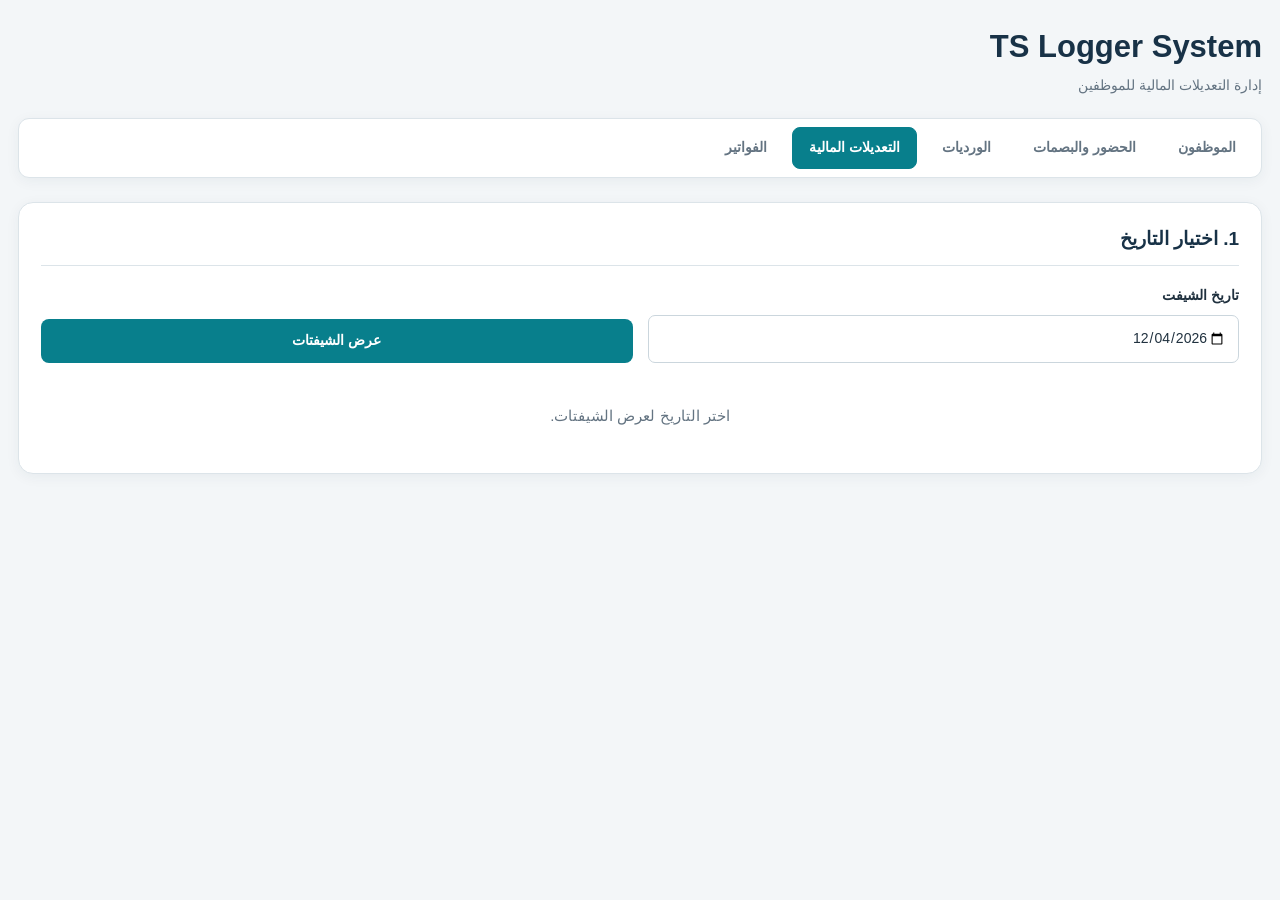
<file: adjustments.html>
<!DOCTYPE html>
<html lang="ar" dir="rtl">
<head>
  <meta charset="UTF-8">
  <meta name="viewport" content="width=device-width, initial-scale=1.0">
  <title>التعديلات المالية | TS Logger</title>
  <link rel="stylesheet" href="css/style.css">

</head>

<body>
  <main class="container adjustments-page">

    <header>
      <h1>TS Logger System</h1>
      <p>إدارة التعديلات المالية للموظفين</p>
    </header>


<nav class="page-navigation">
  <a href="index.html">الموظفون</a>
  <a href="attendance.html">الحضور والبصمات</a>
  <a href="shifts.html">الورديات</a>
  <a href="adjustments.html" class="active">التعديلات المالية</a>
  <a href="invoice.html">الفواتير</a>
</nav>

    <div id="pageMessage" class="message"></div>

    <section class="panel">
      <h2>1. اختيار التاريخ</h2>

      <div class="form-grid">
        <div class="field">
          <label for="shiftDate">تاريخ الشيفت</label>
          <input type="date" id="shiftDate">
        </div>

        <div class="field" style="justify-content:end">
          <button type="button" class="primary-btn" id="loadShiftsBtn">
            عرض الشيفتات
          </button>
        </div>
      </div>

      <div id="shiftsContainer" style="margin-top:18px">
        <div class="empty">اختر التاريخ لعرض الشيفتات.</div>
      </div>
    </section>

    <section id="adjustmentSection" class="panel hidden">
      <h2>2. إضافة معاملة مالية</h2>

      <div id="selectedShiftInfo"></div>

      <form id="adjustmentForm">
        <div class="form-grid" style="margin-top:18px">

          <div class="field">
            <label for="transactionType">نوع المعاملة</label>
            <select id="transactionType" required>
              <option value="BONUS">مكافأة</option>
              <option value="DEDUCTION">خصم</option>
              <option value="ADVANCE">سلفة</option>
            </select>
          </div>

          <div class="field">
            <label for="calculationMethod">طريقة الحساب</label>
            <select id="calculationMethod" required>
              <option value="AMOUNT">مبلغ مباشر (جنيه)</option>
              <option value="HOUR">بالساعة</option>
              <option value="MINUTE">بالدقيقة</option>
            </select>
          </div>

          <div class="field">
            <label for="originalValue" id="valueLabel">المبلغ بالجنيه</label>
            <input
              type="number"
              id="originalValue"
              min="0.01"
              step="0.01"
              placeholder="أدخل القيمة"
              required
            >
          </div>

          <div class="field">
            <label for="transactionDate">تاريخ المعاملة</label>
            <input type="date" id="transactionDate" required>
          </div>

        </div>

        <div class="field" style="margin-top:16px">
          <label for="notes">ملاحظات</label>
          <textarea
            id="notes"
            placeholder="اكتب تفاصيل المعاملة (اختياري)"
          ></textarea>
        </div>

        <div class="preview">
          <div>المبلغ النهائي للمعاملة</div>
          <strong id="calculatedAmount">0.00 جنيه</strong>
          <div class="muted" id="calculationDetails" style="margin-top:7px">
            أدخل القيمة لعرض نتيجة الحساب.
          </div>
        </div>

        <div class="actions">
          <button type="submit" class="primary-btn" id="saveAdjustmentBtn">
            حفظ المعاملة
          </button>

          <button type="button" class="secondary-btn" id="cancelSelectionBtn">
            إلغاء اختيار الشيفت
          </button>
        </div>
      </form>
    </section>

    <section id="transactionsSection" class="panel hidden">
      <h2>3. معاملات الشيفت</h2>

      <div class="table-wrap">
        <table>
          <thead>
            <tr>
              <th>النوع</th>
              <th>طريقة الحساب</th>
              <th>القيمة الأصلية</th>
              <th>المبلغ النهائي</th>
              <th>التاريخ</th>
              <th>ملاحظات</th>
            </tr>
          </thead>

          <tbody id="transactionsTableBody">
            <tr>
              <td colspan="6" class="empty">لا توجد معاملات.</td>
            </tr>
          </tbody>
        </table>
      </div>
    </section>

  </main>

  <script src="js/config.js"></script>
  <script src="js/api.js"></script>
  <script src="js/adjustments.js"></script>
</body>
</html>
</file>
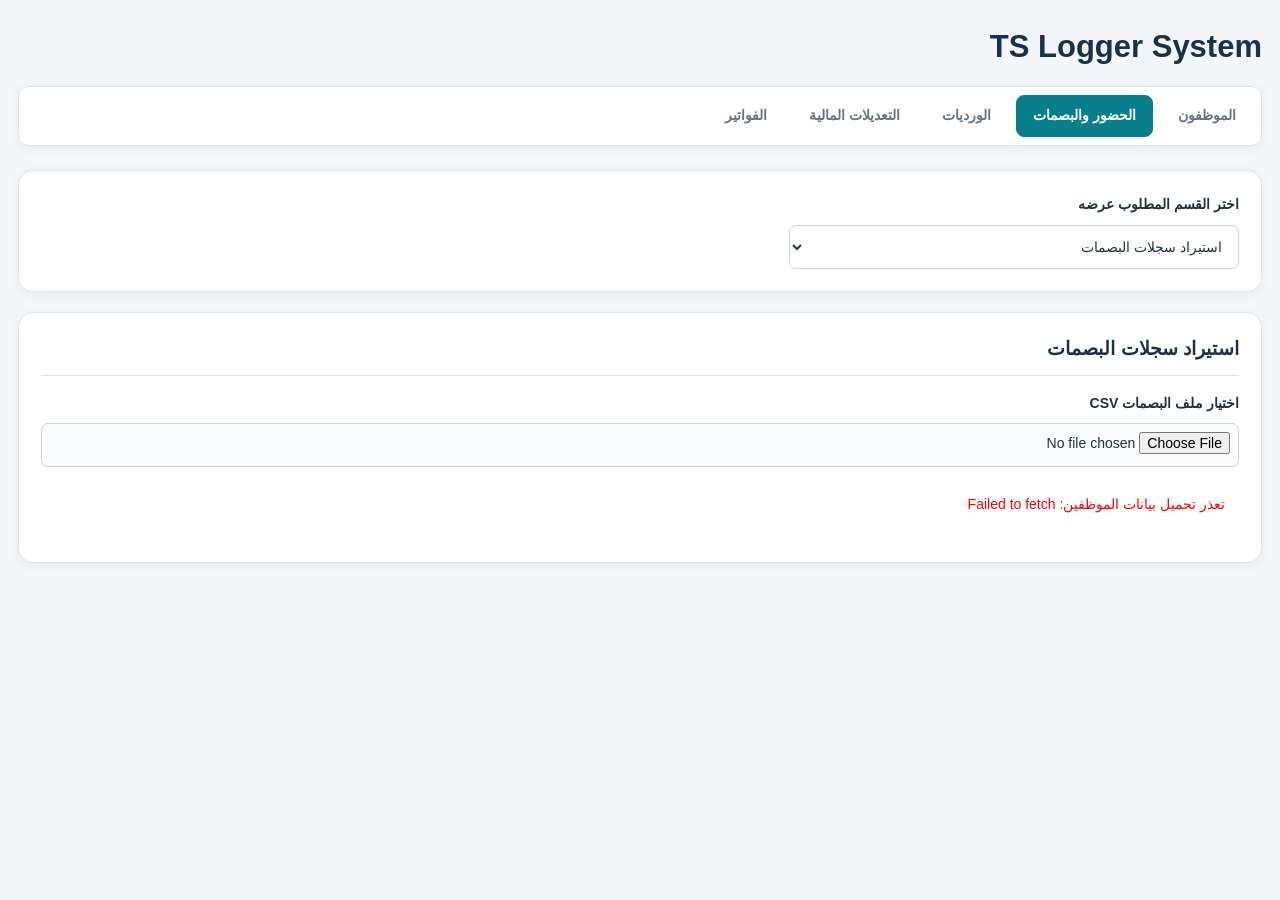
<file: attendance.html>
<!DOCTYPE html>
<html lang="ar" dir="rtl">

<head>
  <meta charset="UTF-8">
  <meta name="viewport" content="width=device-width, initial-scale=1.0">

  <title>TS Logger System - Attendance</title>

  <link rel="stylesheet" href="css/style.css">

</head>

<body>

  <main class="container">

    <h1>TS Logger System</h1>



<nav class="page-navigation">
  <a href="index.html">الموظفون</a>
  <a href="attendance.html" class="active">الحضور والبصمات</a>
  <a href="shifts.html">الورديات</a>
  <a href="adjustments.html">التعديلات المالية</a>
  <a href="invoice.html">الفواتير</a>
</nav>



    <!-- Section Selector -->

    <section class="section-selector">

      <label for="attendanceSectionSelector">
        اختر القسم المطلوب عرضه
      </label>

      <select id="attendanceSectionSelector">

        <option value="import">
          استيراد سجلات البصمات
        </option>

        <!-- <option value="raw">
          البصمات المسجلة في قاعدة البيانات
        </option> -->

        <option value="review">
          مراجعة وتصنيف البصمات
        </option>

      </select>

    </section>


    <!-- 1. Import Attendance -->

    <section id="attendanceImportSection" class="attendance-section">

      <h2>استيراد سجلات البصمات</h2>

      <div class="form-group">

        <label for="attendanceFile">
          اختيار ملف البصمات CSV
        </label>

        <input
          type="file"
          id="attendanceFile"
          accept=".csv,text/csv"
        >

      </div>

      <p id="attendanceMessage"></p>

      <div id="attendanceImportArea" hidden>

        <h3>تصفية سجلات البصمات</h3>

        <div class="form-group">

          <label for="attendanceStartDate">
            من تاريخ
          </label>

          <input type="date" id="attendanceStartDate">

        </div>

        <div class="form-group">

          <label for="attendanceEndDate">
            إلى تاريخ
          </label>

          <input type="date" id="attendanceEndDate">

        </div>

        <div class="form-group">

          <label for="attendanceEmployeeFilter">
            اختيار الموظفين (يمكن اختيار أكثر من موظف)
          </label>

          <select id="attendanceEmployeeFilter" multiple size="6">
          </select>

          <small>
            عدم اختيار أي موظف يعني عرض جميع السجلات.
          </small>

        </div>

        <button type="button" id="filterAttendanceButton">
          تطبيق التصفية
        </button>

        <div id="attendanceImportSummary"></div>

        <button type="button" id="saveAttendanceImportButton">
          حفظ البصمات في قاعدة البيانات
        </button>

        <div id="attendancePreview"></div>

      </div>

    </section>


    <!-- 2. Saved Raw Attendance -->

    <section
      id="rawAttendanceSection"
      class="attendance-section"
      hidden
    >

      <h2>البصمات المسجلة في قاعدة البيانات</h2>

      <p>
        عرض جميع البصمات الأصلية المحفوظة في RawAttendance.
      </p>

      <button type="button" id="loadRawAttendanceButton">
        تحميل البصمات المسجلة
      </button>

      <p id="rawAttendanceMessage"></p>

      <div id="rawAttendanceArea" hidden>

        <div id="rawAttendanceSummary"></div>

        <div id="rawAttendancePreview"></div>

      </div>

    </section>


    <!-- 3. Attendance Review -->

    <section
      id="attendanceReviewSection"
      class="attendance-section"
      hidden
    >

      <h2>مراجعة وتصنيف البصمات</h2>

      <p>
        اقتراح النظام للمساعدة فقط.
        لا يتم اعتماد أي بصمة إلا بعد اختيار التصنيف ومراجعتها.
      </p>

      <button type="button" id="loadAttendanceReviewButton">
        تحميل سجلات المراجعة
      </button>

      <p id="attendanceReviewMessage"></p>

      <div id="attendanceReviewArea" hidden>

        <h3>تصفية سجلات المراجعة</h3>

        <!-- Employee Mode -->

        <div class="filter-group">

          <label for="reviewEmployeeMode">
            نطاق عرض الموظفين
          </label>

          <select id="reviewEmployeeMode">

            <option value="all">
              كل الموظفين
            </option>

            <option value="single">
              موظف محدد
            </option>

          </select>

        </div>


        <!-- Employee Search -->

        <div
          class="filter-group"
          id="reviewEmployeeSelectGroup"
          hidden
        >

          <label for="reviewEmployeeFilter">
            اكتب اسم الموظف أو رقمه
          </label>

          <input
            type="text"
            id="reviewEmployeeFilter"
            placeholder="اكتب اسم الموظف أو رقم الموظف"
            autocomplete="off"
          >

        </div>


        <!-- Date Filters -->

        <div class="filter-group">

          <label for="reviewStartDate">
            من تاريخ
          </label>

          <input type="date" id="reviewStartDate">

        </div>

        <div class="filter-group">

          <label for="reviewEndDate">
            إلى تاريخ
          </label>

          <input type="date" id="reviewEndDate">

        </div>


        <!-- Filter Buttons -->

        <button type="button" id="applyReviewFilterButton">
          تطبيق التصفية
        </button>

        <button type="button" id="resetReviewFilterButton">
          عرض جميع السجلات
        </button>


        <!-- Review Summary -->

        <div id="attendanceReviewSummary"></div>

        <p>
          اختر التصنيف النهائي لكل بصمة:
          IN للحضور، OUT للانصراف، IGNORED لتجاهل البصمة.
          فعل مربع الاعتماد فقط عندما تكون متأكدًا من التصنيف.
          السجلات التي لا يتم اختيار تصنيف لها ستظل معلقة.
        </p>


        <!-- Save Review -->

        <button type="button" id="saveAttendanceReviewButton">
          حفظ التصنيفات والمراجعة
        </button>

        <div id="attendanceReviewPreview"></div>

      </div>

    </section>

  </main>


  <!-- JavaScript Files -->

  <script src="js/config.js"></script>
  <script src="js/api.js"></script>
  <script src="js/attendance.js"></script>


  <!-- Section Switching -->

  <script>
    document.addEventListener("DOMContentLoaded", function () {
      const selector = document.getElementById("attendanceSectionSelector");

      const sections = {
        import: document.getElementById("attendanceImportSection"),
        raw: document.getElementById("rawAttendanceSection"),
        review: document.getElementById("attendanceReviewSection")
      };

      function switchSection() {
        const selectedSection = selector.value;

        Object.entries(sections).forEach(([key, section]) => {
          if (section) {
            section.hidden = key !== selectedSection;
          }
        });
      }

      if (selector) {
        selector.addEventListener("change", switchSection);
        switchSection();
      } else {
        console.error("attendanceSectionSelector was not found.");
      }
    });
  </script>

</body>
</html>
</file>
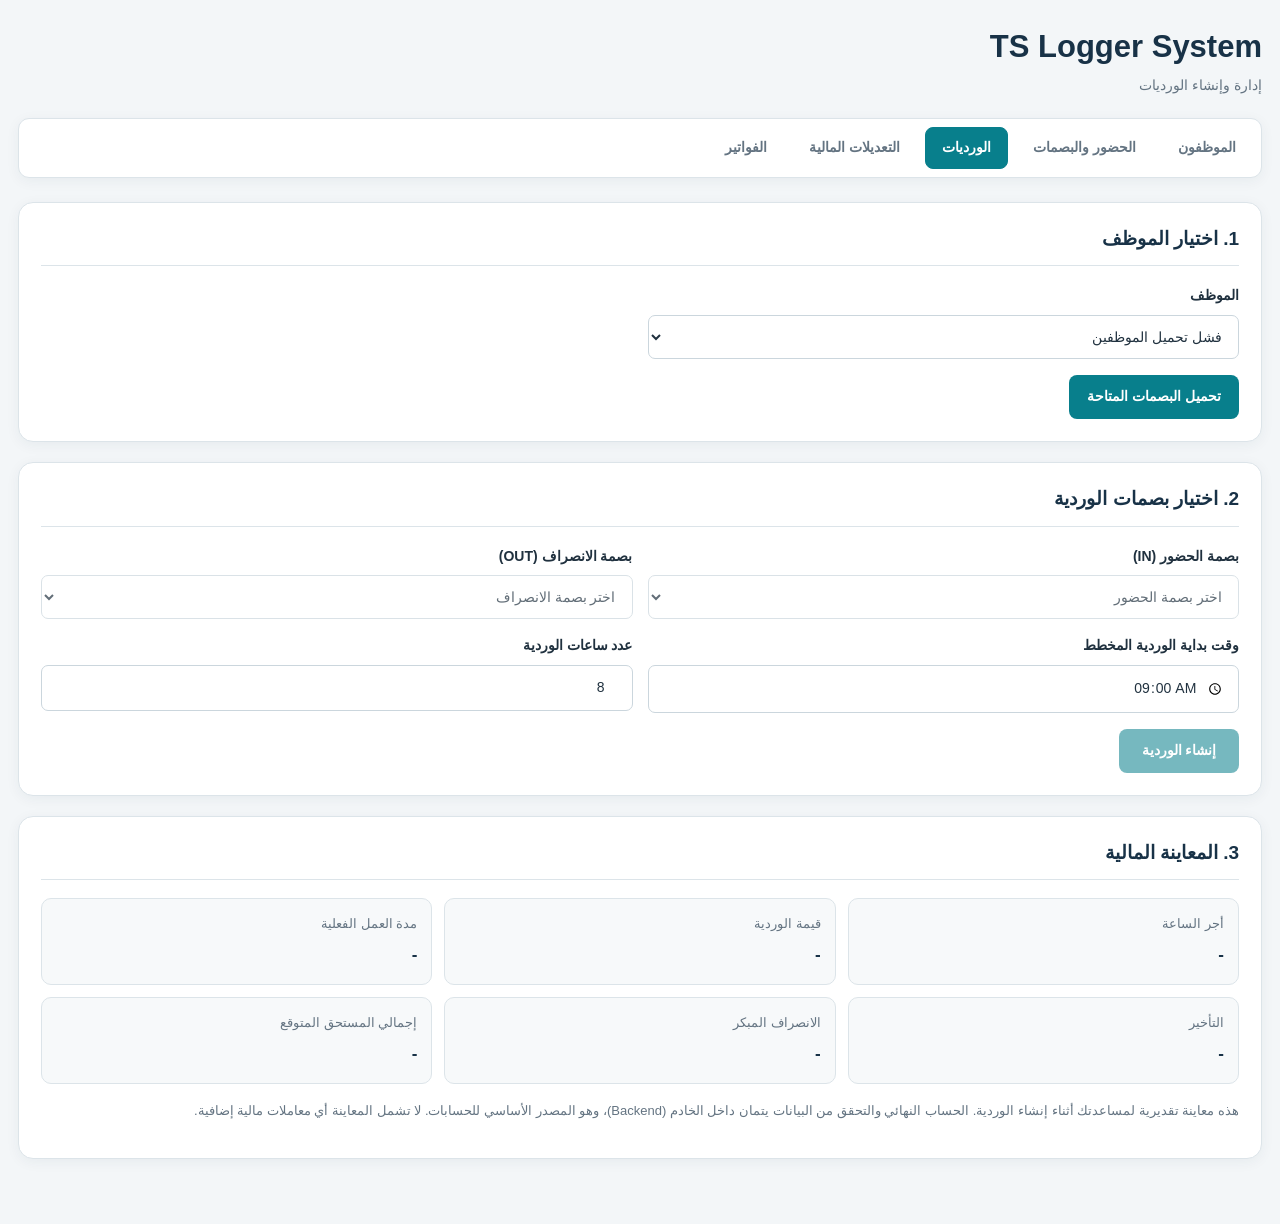
<file: shifts.html>
<!DOCTYPE html>
<html lang="ar" dir="rtl">
<head>
    <meta charset="UTF-8">
    <meta name="viewport" content="width=device-width, initial-scale=1.0">
    <title>TS Logger System - Shifts</title>
    <link rel="stylesheet" href="css/style.css">

</head>

<body>
    <div class="container shift-container">

        <header>
            <h1>TS Logger System</h1>
            <p>إدارة وإنشاء الورديات</p>
        </header>


<nav class="page-navigation">
  <a href="index.html">الموظفون</a>
  <a href="attendance.html">الحضور والبصمات</a>
  <a href="shifts.html" class="active">الورديات</a>
  <a href="adjustments.html">التعديلات المالية</a>
  <a href="invoice.html">الفواتير</a>
</nav>


        <main>
            <div id="shiftMessage" class="shift-message"></div>

            <section class="shift-card">
                <h2>1. اختيار الموظف</h2>

                <div class="shift-form-grid">
                    <div class="shift-field">
                        <label for="shiftEmployeeSelect">الموظف</label>
                        <select id="shiftEmployeeSelect">
                            <option value="">جاري تحميل الموظفين...</option>
                        </select>
                    </div>
                </div>

                <div class="shift-actions">
                    <button
                        type="button"
                        id="loadShiftAttendanceButton"
                        class="shift-primary-button"
                    >
                        تحميل البصمات المتاحة
                    </button>
                </div>
            </section>

            <section class="shift-card">
                <h2>2. اختيار بصمات الوردية</h2>

                <div id="shiftFormArea">
                    <div class="shift-form-grid">
                        <div class="shift-field">
                            <label for="shiftCheckInSelect">بصمة الحضور (IN)</label>
                            <select id="shiftCheckInSelect" disabled>
                                <option value="">اختر بصمة الحضور</option>
                            </select>
                        </div>

                        <div class="shift-field">
                            <label for="shiftCheckOutSelect">بصمة الانصراف (OUT)</label>
                            <select id="shiftCheckOutSelect" disabled>
                                <option value="">اختر بصمة الانصراف</option>
                            </select>
                        </div>

                        <div class="shift-field">
                            <label for="plannedCheckIn">وقت بداية الوردية المخطط</label>
                            <input
                                type="time"
                                id="plannedCheckIn"
                                value="09:00"
                                step="60"
                            >
                        </div>

                        <div class="shift-field">
                            <label for="shiftHours">عدد ساعات الوردية</label>
                            <input
                                type="number"
                                id="shiftHours"
                                value="8"
                                min="0.01"
                                max="24"
                                step="0.25"
                            >
                        </div>
                    </div>

                    <div class="shift-actions">
                        <button
                            type="button"
                            id="createShiftButton"
                            class="shift-primary-button"
                            disabled
                        >
                            إنشاء الوردية
                        </button>
                    </div>
                </div>
            </section>

            <section class="shift-card">
                <h2>3. المعاينة المالية</h2>

                <div class="shift-preview-grid">
                    <div class="shift-preview-item">
                        <span>أجر الساعة</span>
                        <strong id="previewHourlyRate">-</strong>
                    </div>

                    <div class="shift-preview-item">
                        <span>قيمة الوردية</span>
                        <strong id="previewShiftValue">-</strong>
                    </div>

                    <div class="shift-preview-item">
                        <span>مدة العمل الفعلية</span>
                        <strong id="previewActualDuration">-</strong>
                    </div>

                    <div class="shift-preview-item">
                        <span>التأخير</span>
                        <strong id="previewLateMinutes">-</strong>
                    </div>

                    <div class="shift-preview-item">
                        <span>الانصراف المبكر</span>
                        <strong id="previewEarlyMinutes">-</strong>
                    </div>

                    <div class="shift-preview-item">
                        <span>إجمالي المستحق المتوقع</span>
                        <strong id="previewTotalAmount">-</strong>
                    </div>
                </div>

                <p class="shift-note">
                    هذه معاينة تقديرية لمساعدتك أثناء إنشاء الوردية.
                    الحساب النهائي والتحقق من البيانات يتمان داخل الخادم
                    (Backend)، وهو المصدر الأساسي للحسابات.
                    لا تشمل المعاينة أي معاملات مالية إضافية.
                </p>
            </section>
        </main>
    </div>

    <script src="js/config.js"></script>
    <script src="js/api.js"></script>
    <script src="js/shifts.js"></script>
</body>
</html>
</file>
<file: css/style.css>
/* =========================================================
   TS LOGGER SYSTEM
   Unified Design System
   ========================================================= */

/* 1. Global Settings */

:root {
  --primary: #087f8c;
  --primary-dark: #08616c;
  --primary-light: #e8f5f6;

  --secondary: #183247;
  --secondary-light: #edf2f6;

  --success: #168653;
  --success-light: #e9f7ef;

  --warning: #b7791f;
  --warning-light: #fff7e6;

  --danger: #c03939;
  --danger-light: #fff0f0;

  --info: #2475a8;
  --info-light: #eaf4fb;

  --page-bg: #f3f6f8;
  --card-bg: #ffffff;
  --input-bg: #ffffff;

  --text-main: #20313f;
  --text-secondary: #647482;
  --text-muted: #8996a1;

  --border-color: #dce4e9;
  --table-header: #eaf1f4;
  --table-hover: #f2f8f9;

  --radius-sm: 7px;
  --radius-md: 11px;
  --radius-lg: 15px;

  --shadow-card: 0 3px 14px rgba(24, 50, 71, 0.055);
  --shadow-menu: 0 8px 25px rgba(24, 50, 71, 0.12);

  --transition: 0.18s ease;
}

* {
  box-sizing: border-box;
}

html {
  direction: rtl;
  scroll-behavior: smooth;
}

body {
  margin: 0;
  padding: 0;
  background: var(--page-bg);
  color: var(--text-main);
  font-family: "Cairo", "Tahoma", "Arial", sans-serif;
  font-size: 15px;
  line-height: 1.7;
  text-align: right;
}

[hidden],
.hidden {
  display: none !important;
}

img {
  max-width: 100%;
}

button,
input,
select,
textarea {
  font: inherit;
}

button {
  cursor: pointer;
}

button:disabled {
  opacity: 0.55;
  cursor: not-allowed !important;
}

a {
  color: var(--primary);
}


/* 2. Main Layout */

.container {
  width: min(100% - 36px, 1500px);
  max-width: 1500px;
  margin: 0 auto;
  padding: 25px 0 45px;
}

header {
  margin-bottom: 20px;
}

header h1,
.container > h1 {
  margin: 0;
  color: var(--secondary);
  font-size: clamp(23px, 3vw, 31px);
  font-weight: 800;
  line-height: 1.4;
}

header p {
  margin: 6px 0 0;
  color: var(--text-secondary);
  font-size: 14px;
}

h1,
h2,
h3,
h4 {
  color: var(--secondary);
  line-height: 1.5;
}

h2 {
  margin: 0 0 18px;
  font-size: 19px;
  font-weight: 750;
}

h3 {
  margin: 20px 0 12px;
  font-size: 16px;
  font-weight: 700;
}

p {
  margin-top: 0;
}

small,
.muted {
  color: var(--text-secondary);
}


/* 3. Navigation */

.page-navigation,
.page-nav {
  display: flex;
  align-items: center;
  flex-wrap: wrap;
  gap: 8px;
  margin: 18px 0 24px;
  padding: 8px;
  background: var(--card-bg);
  border: 1px solid var(--border-color);
  border-radius: var(--radius-md);
  box-shadow: var(--shadow-card);
}

.page-navigation a,
.page-nav a {
  display: inline-flex;
  align-items: center;
  justify-content: center;
  min-height: 40px;
  padding: 8px 16px;
  border: 1px solid transparent;
  border-radius: 8px;
  background: transparent;
  color: var(--text-secondary);
  text-decoration: none;
  font-size: 14px;
  font-weight: 650;
  transition: var(--transition);
}

.page-navigation a:hover,
.page-nav a:hover {
  background: var(--primary-light);
  color: var(--primary-dark);
}

.page-navigation a.active,
.page-nav a.active {
  background: var(--primary);
  color: #fff;
  border-color: var(--primary);
}


/* 4. Sections and Cards */

.container > section,
.panel,
.shift-card,
.card,
.section-selector {
  min-width: 0;
  margin-bottom: 20px;
  padding: 22px;
  background: var(--card-bg);
  border: 1px solid var(--border-color);
  border-radius: var(--radius-lg);
  box-shadow: var(--shadow-card);
}

.container > section > h2,
.panel > h2,
.shift-card > h2 {
  padding-bottom: 12px;
  border-bottom: 1px solid var(--border-color);
}

.attendance-section {
  margin-top: 20px;
}


/* 5. Forms */

.form-group,
.field,
.shift-field,
.invoice-field {
  display: flex;
  flex-direction: column;
  gap: 7px;
  min-width: 0;
  margin-bottom: 15px;
}

label {
  display: block;
  color: var(--text-main);
  font-size: 14px;
  font-weight: 700;
}

input,
select,
textarea {
  width: 100%;
  min-width: 0;
  min-height: 44px;
  padding: 10px 12px;
  border: 1px solid #cbd6dd;
  border-radius: var(--radius-sm);
  outline: none;
  background: var(--input-bg);
  color: var(--text-main);
  font-size: 14px;
  transition: border-color var(--transition), box-shadow var(--transition);
}

input::placeholder,
textarea::placeholder {
  color: #9aa6af;
}

input:focus,
select:focus,
textarea:focus {
  border-color: var(--primary);
  box-shadow: 0 0 0 3px rgba(8, 127, 140, 0.12);
}

input[type="checkbox"],
input[type="radio"] {
  width: auto;
  min-height: auto;
  accent-color: var(--primary);
}

input[type="file"] {
  padding: 8px;
  background: #f9fbfc;
}

input[type="date"],
input[type="time"],
input[type="number"] {
  direction: ltr;
  text-align: right;
}

select[multiple] {
  min-height: 130px;
  padding: 8px;
}

textarea {
  min-height: 90px;
  resize: vertical;
}

.form-grid,
.shift-form-grid {
  display: grid;
  grid-template-columns: repeat(2, minmax(0, 1fr));
  gap: 15px;
}

.form-grid .field,
.shift-form-grid .shift-field {
  margin-bottom: 0;
}


/* 6. Buttons */

button {
  min-height: 42px;
  padding: 9px 17px;
  border: 1px solid transparent;
  border-radius: 8px;
  background: var(--primary);
  color: #fff;
  font-size: 14px;
  font-weight: 700;
  transition: background var(--transition), transform var(--transition);
}

button:hover:not(:disabled) {
  background: var(--primary-dark);
}

button:active:not(:disabled) {
  transform: translateY(1px);
}

button:focus-visible,
a:focus-visible {
  outline: 3px solid rgba(8, 127, 140, 0.25);
  outline-offset: 2px;
}

.primary-btn,
.primary-button,
.shift-primary-button,
.invoice-primary {
  background: var(--primary);
  color: #fff;
}

.primary-btn:hover,
.primary-button:hover,
.shift-primary-button:hover,
.invoice-primary:hover {
  background: var(--primary-dark);
}

.secondary-btn,
.secondary-button,
.shift-secondary-button,
.invoice-secondary {
  background: #e9eef2;
  color: var(--secondary);
  border-color: #d8e0e6;
}

.secondary-btn:hover,
.secondary-button:hover,
.shift-secondary-button:hover,
.invoice-secondary:hover {
  background: #dce6eb;
  color: var(--secondary);
}

.danger-btn,
.danger-button {
  background: var(--danger);
  color: #fff;
}

.danger-btn:hover,
.danger-button:hover {
  background: #a92e2e;
}

.actions,
.shift-actions,
.invoice-actions {
  display: flex;
  flex-wrap: wrap;
  align-items: center;
  gap: 9px;
  margin-top: 16px;
}

.actions button,
.shift-actions button,
.invoice-actions button {
  min-width: 120px;
}


/* 7. Messages and Statuses */

#message,
#attendanceMessage,
#rawAttendanceMessage,
#attendanceReviewMessage,
#pageMessage,
#shiftMessage,
.invoice-message,
.message,
.shift-message {
  margin: 12px 0;
  padding: 11px 14px;
  border-radius: 8px;
  color: var(--text-main);
  font-size: 14px;
}

.message:empty,
.shift-message:empty,
#message:empty,
#attendanceMessage:empty,
#rawAttendanceMessage:empty,
#attendanceReviewMessage:empty {
  display: none;
}

.message.success,
.shift-message.success {
  background: var(--success-light);
  color: #126b43;
  border: 1px solid #c6ead5;
}

.message.error,
.shift-message.error {
  background: var(--danger-light);
  color: #a52c2c;
  border: 1px solid #f2cccc;
}

.message.info,
.shift-message.info {
  background: var(--info-light);
  color: #1e628e;
  border: 1px solid #c9e2f2;
}

.invoice-message {
  display: none;
  background: var(--info-light);
  color: #1e628e;
  border: 1px solid #c9e2f2;
}

.invoice-message.error {
  background: var(--danger-light);
  color: #a52c2c;
  border-color: #f2cccc;
}

.status {
  display: inline-flex;
  align-items: center;
  justify-content: center;
  padding: 4px 10px;
  border-radius: 20px;
  font-size: 12px;
  font-weight: 750;
}

.status.available {
  background: var(--success-light);
  color: #126b43;
}

.status.locked {
  background: var(--danger-light);
  color: #a52c2c;
}

.review-status-pending {
  color: var(--warning);
  font-weight: 750;
}

.review-status-reviewed {
  color: var(--info);
  font-weight: 750;
}

.review-status-approved {
  color: var(--success);
  font-weight: 750;
}


/* 8. Tables */

.table-wrap,
.table-wrapper,
.invoice-table-wrapper,
#attendancePreview,
#rawAttendancePreview,
#attendanceReviewPreview {
  width: 100%;
  max-width: 100%;
  overflow-x: auto;
  margin-top: 15px;
  border: 1px solid var(--border-color);
  border-radius: 9px;
  background: #fff;
  -webkit-overflow-scrolling: touch;
}

table {
  width: 100%;
  border-collapse: collapse;
  color: var(--text-main);
  font-size: 13px;
  text-align: right;
}

th,
td {
  padding: 11px 12px;
  border-bottom: 1px solid var(--border-color);
  text-align: right;
  vertical-align: middle;
}

th {
  background: var(--table-header);
  color: var(--secondary);
  font-weight: 750;
  white-space: nowrap;
}

td {
  background: #fff;
}

tbody tr:hover td {
  background: var(--table-hover);
}

tbody tr:last-child td {
  border-bottom: 0;
}

tfoot td {
  background: var(--secondary-light);
  color: var(--secondary);
  font-weight: 800;
}

#attendancePreview table,
#rawAttendancePreview table {
  min-width: 850px;
}

#attendanceReviewPreview table {
  min-width: 1100px;
}

#attendanceReviewPreview select {
  min-width: 125px;
}

.table-wrap table {
  min-width: 650px;
}

.empty,
.shift-empty {
  padding: 22px;
  color: var(--text-secondary);
  text-align: center;
}


/* 9. Employee Page */

#employeeList {
  width: 100%;
  margin-top: 16px;
  overflow-x: auto;
}

#employeeSearch {
  margin-bottom: 10px;
}

#loadEmployees {
  margin-top: 3px;
}


/* 10. Attendance Page */

.section-selector {
  margin-top: 20px;
}

.section-selector label {
  margin-bottom: 8px;
}

.section-selector select {
  max-width: 450px;
}

.attendance-section h2 {
  margin-bottom: 16px;
}

#attendanceImportSummary,
#rawAttendanceSummary,
#attendanceReviewSummary {
  margin: 14px 0;
  color: var(--success);
  font-weight: 750;
}


/* 11. Adjustments Page */

.adjustments-page {
  width: min(100% - 36px, 1500px);
  max-width: 1500px;
  margin: 0 auto;
  padding: 25px 0 45px;
}

.adjustments-page .panel {
  background: var(--card-bg);
  border: 1px solid var(--border-color);
  border-radius: var(--radius-lg);
  padding: 22px;
  margin-bottom: 20px;
  box-shadow: var(--shadow-card);
}

.adjustments-page .form-grid {
  display: grid;
  grid-template-columns: repeat(2, minmax(0, 1fr));
  gap: 15px;
}

.adjustments-page .field {
  display: flex;
  flex-direction: column;
  gap: 7px;
}

.adjustments-page .shift-card {
  padding: 15px;
  margin-top: 12px;
  border: 1px solid var(--border-color);
  border-radius: 10px;
  background: #fff;
  cursor: pointer;
  transition: var(--transition);
}

.adjustments-page .shift-card:hover {
  border-color: var(--primary);
  box-shadow: var(--shadow-card);
}

.adjustments-page .shift-card.selected {
  border: 2px solid var(--primary);
  background: var(--primary-light);
}

.adjustments-page .shift-card.disabled {
  opacity: 0.6;
  cursor: not-allowed;
}

.adjustments-page .shift-card-header {
  display: flex;
  justify-content: space-between;
  align-items: center;
  gap: 10px;
  flex-wrap: wrap;
  margin-bottom: 10px;
}

.adjustments-page .shift-details {
  display: grid;
  grid-template-columns: repeat(auto-fit, minmax(140px, 1fr));
  gap: 10px;
  color: var(--text-secondary);
  font-size: 13px;
}

.adjustments-page .preview {
  margin-top: 16px;
  padding: 15px;
  border: 1px dashed var(--primary);
  border-radius: 10px;
  background: var(--primary-light);
}

.adjustments-page .preview strong {
  color: var(--primary-dark);
  font-size: 22px;
}

.adjustments-page .empty {
  text-align: center;
  padding: 22px;
  color: var(--text-secondary);
}

.adjustments-page .hidden {
  display: none !important;
}


/* 12. Shifts Page */

.shift-container {
  width: min(100% - 36px, 1500px);
  max-width: 1500px;
  margin: 0 auto;
}

.shift-card {
  padding: 22px;
  margin-bottom: 20px;
}

.shift-card h2 {
  margin-top: 0;
}

.shift-preview-grid {
  display: grid;
  grid-template-columns: repeat(3, minmax(0, 1fr));
  gap: 12px;
}

.shift-preview-item {
  min-width: 0;
  padding: 14px;
  border: 1px solid var(--border-color);
  border-radius: 10px;
  background: #f7f9fa;
}

.shift-preview-item span {
  display: block;
  margin-bottom: 6px;
  color: var(--text-secondary);
  font-size: 13px;
}

.shift-preview-item strong {
  color: var(--secondary);
  font-size: 17px;
  overflow-wrap: anywhere;
}

.shift-note {
  margin-top: 15px;
  color: var(--text-secondary);
  font-size: 13px;
  line-height: 1.8;
}

.shift-message {
  display: none;
}


/* 13. Invoice Page */

.invoice-page {
  direction: rtl;
  text-align: right;
}

.invoice-filters {
  display: grid;
  grid-template-columns: repeat(3, minmax(0, 1fr));
  gap: 15px;
  align-items: end;
  margin-bottom: 18px;
}

.invoice-field {
  display: flex;
  flex-direction: column;
  gap: 7px;
}

.invoice-paper {
  display: none;
  padding: 25px;
  border: 1px solid var(--border-color);
  border-radius: var(--radius-lg);
  background: #fff;
  color: var(--text-main);
  box-shadow: var(--shadow-card);
}

.invoice-header {
  margin-bottom: 22px;
  padding-bottom: 16px;
  border-bottom: 2px solid var(--primary);
  text-align: center;
}

.invoice-header h2 {
  margin: 0 0 8px;
  color: var(--secondary);
}

.invoice-header p {
  margin: 4px 0;
  color: var(--text-secondary);
}

.invoice-employee-info {
  display: grid;
  grid-template-columns: repeat(3, minmax(0, 1fr));
  gap: 12px;
  margin-bottom: 20px;
}

.invoice-info-item {
  min-width: 0;
  padding: 12px;
  border: 1px solid var(--border-color);
  border-radius: 9px;
  background: #f8fafb;
}

.invoice-info-item span {
  display: block;
  margin-bottom: 5px;
  color: var(--text-secondary);
  font-size: 13px;
}

.invoice-info-item strong {
  overflow-wrap: anywhere;
  color: var(--secondary);
  font-size: 15px;
}

.invoice-summary {
  display: grid;
  grid-template-columns: repeat(3, minmax(0, 1fr));
  gap: 12px;
  margin-bottom: 22px;
}

.invoice-summary-card {
  min-width: 0;
  padding: 15px;
  border: 1px solid var(--border-color);
  border-radius: 10px;
  background: #f5f8fa;
}

.invoice-summary-card span {
  display: block;
  margin-bottom: 7px;
  color: var(--text-secondary);
  font-size: 13px;
}

.invoice-summary-card strong {
  color: var(--secondary);
  font-size: clamp(16px, 2vw, 21px);
  overflow-wrap: anywhere;
}

.invoice-summary-card.net {
  background: var(--success-light);
  border-color: #c8e8d5;
}

.invoice-summary-card.net strong {
  color: #126b43;
}

.invoice-table {
  min-width: 1250px;
  font-size: 12px;
  text-align: center;
}

.invoice-table th,
.invoice-table td {
  padding: 9px 7px;
  border: 1px solid var(--border-color);
  text-align: center;
  white-space: nowrap;
}

.invoice-table thead th {
  background: var(--secondary);
  color: #fff;
}

.invoice-table tbody tr:nth-child(even) td {
  background: #f7f9fa;
}

.invoice-table tfoot td {
  background: var(--secondary-light);
  font-weight: 800;
}

.invoice-net-value {
  font-weight: 800;
}

.invoice-footer {
  margin-top: 22px;
  padding-top: 14px;
  border-top: 1px solid var(--border-color);
  color: var(--text-secondary);
  text-align: center;
  font-size: 13px;
}


/* 14. Image Modal */

.image-modal {
  display: none;
  position: fixed;
  z-index: 1000;
  inset: 0;
  align-items: center;
  justify-content: center;
  padding: 20px;
  background: rgba(13, 28, 39, 0.75);
}

.image-modal[aria-hidden="false"] {
  display: flex;
}

.image-modal-content {
  position: relative;
  width: min(100%, 650px);
  max-height: 90vh;
  overflow: auto;
  padding: 22px;
  border-radius: var(--radius-lg);
  background: #fff;
  text-align: center;
  box-shadow: var(--shadow-menu);
}

.image-modal-content h2 {
  margin: 0 35px 15px;
}

.image-modal-content img {
  display: block;
  max-width: 100%;
  max-height: 70vh;
  margin: 0 auto;
  object-fit: contain;
}

.close-modal-button {
  position: absolute;
  top: 10px;
  left: 10px;
  width: 38px;
  min-width: 38px;
  min-height: 38px;
  padding: 0;
  border-radius: 50%;
  background: var(--danger-light);
  color: var(--danger);
  font-size: 25px;
  line-height: 1;
}

.close-modal-button:hover {
  background: var(--danger);
  color: #fff;
}


/* 15. Responsive Layout */

@media (max-width: 900px) {
  .container,
  .adjustments-page,
  .shift-container {
    width: min(100% - 28px, 1500px);
  }

  .invoice-filters {
    grid-template-columns: repeat(2, minmax(0, 1fr));
  }

  .shift-preview-grid {
    grid-template-columns: repeat(2, minmax(0, 1fr));
  }
}

@media (max-width: 650px) {
  body {
    font-size: 14px;
  }

  .container,
  .adjustments-page,
  .shift-container {
    width: calc(100% - 22px);
    padding-top: 15px;
  }

  .container > section,
  .panel,
  .shift-card,
  .card,
  .section-selector,
  .adjustments-page .panel {
    padding: 15px;
    margin-bottom: 14px;
    border-radius: 11px;
  }

  header {
    margin-bottom: 15px;
  }

  header h1,
  .container > h1 {
    font-size: 23px;
  }

  h2 {
    font-size: 17px;
  }

  .page-navigation,
  .page-nav {
    gap: 6px;
    padding: 6px;
    margin: 14px 0 18px;
  }

  .page-navigation a,
  .page-nav a {
    flex: 1 1 auto;
    min-height: 40px;
    padding: 8px 10px;
    font-size: 12px;
  }

  .form-grid,
  .shift-form-grid,
  .adjustments-page .form-grid,
  .invoice-filters {
    grid-template-columns: 1fr;
    gap: 12px;
  }

  .shift-preview-grid,
  .invoice-summary,
  .invoice-employee-info {
    grid-template-columns: repeat(2, minmax(0, 1fr));
    gap: 9px;
  }

  .actions,
  .shift-actions,
  .invoice-actions {
    display: grid;
    grid-template-columns: 1fr;
    gap: 8px;
  }

  .actions button,
  .shift-actions button,
  .invoice-actions button {
    width: 100%;
    min-width: 0;
  }

  input,
  select,
  textarea {
    min-height: 44px;
    font-size: 14px;
  }

  .invoice-paper {
    padding: 13px;
  }

  .invoice-summary-card {
    padding: 11px;
  }
}

@media (max-width: 380px) {
  .shift-preview-grid,
  .invoice-summary,
  .invoice-employee-info {
    grid-template-columns: 1fr;
  }

  .page-navigation a,
  .page-nav a {
    flex-basis: 100%;
  }
}


/* 16. Print */
/* =========================================================


/* =========================================================
   16. Print - Compact Invoice (A5 Landscape)
   ========================================================= */

@media print {

  /* نصف ورقة A4 بالعرض */
  @page {
    size: A5 landscape;
    margin: 4mm;
  }

  html,
  body {
    width: 100%;
    margin: 0 !important;
    padding: 0 !important;
    background: #fff !important;
    color: #000 !important;
    font-family: Tahoma, Arial, sans-serif !important;
    font-size: 8px !important;
    print-color-adjust: exact !important;
    -webkit-print-color-adjust: exact !important;
  }

  /* إخفاء عناصر الصفحة غير المطلوبة */
  .no-print,
  .container > header,
  .page-navigation {
    display: none !important;
  }

  .container,
  .invoice-page {
    width: 100% !important;
    max-width: none !important;
    margin: 0 !important;
    padding: 0 !important;
  }

  /* مساحة الفاتورة */
  .invoice-paper {
    display: block !important;
    width: 100% !important;
    max-width: 100% !important;
    min-height: 0 !important;
    margin: 0 !important;
    padding: 3mm !important;

    border: 1px solid #777 !important;
    border-radius: 0 !important;
    box-shadow: none !important;
    background: #fff !important;

    page-break-inside: avoid !important;
    break-inside: avoid !important;
  }

  /* عنوان الفاتورة */
  .invoice-header {
    margin-bottom: 7px !important;
    padding-bottom: 5px !important;
    border-bottom: 1px solid #000 !important;
    text-align: center !important;
  }

  .invoice-header h2 {
    margin: 0 0 3px !important;
    font-size: 13px !important;
    color: #000 !important;
  }

  .invoice-header p {
    display: inline-block !important;
    margin: 2px 8px !important;
    font-size: 8px !important;
    color: #000 !important;
  }

  /* بيانات الموظف */
  .invoice-employee-info {
    display: grid !important;
    grid-template-columns: repeat(3, 1fr) !important;
    gap: 4px !important;
    margin-bottom: 7px !important;
  }

  .invoice-info-item {
    padding: 4px !important;
    border: 1px solid #aaa !important;
    border-radius: 0 !important;
    background: #fff !important;
  }

  .invoice-info-item span {
    display: inline !important;
    margin: 0 0 0 3px !important;
    font-size: 7px !important;
    color: #333 !important;
  }

  .invoice-info-item strong {
    font-size: 8px !important;
    color: #000 !important;
  }

  /* عناوين الأقسام */
  .invoice-paper h3 {
    margin: 7px 0 4px !important;
    font-size: 9px !important;
    color: #000 !important;
  }

  /* ملخص الحساب */
  .invoice-summary {
    display: grid !important;
    grid-template-columns: repeat(3, 1fr) !important;
    gap: 4px !important;
    margin-bottom: 8px !important;
  }

  .invoice-summary-card {
    padding: 5px !important;
    border: 1px solid #aaa !important;
    border-radius: 0 !important;
    background: #fff !important;
  }

  .invoice-summary-card span {
    display: inline !important;
    margin: 0 3px 0 0 !important;
    font-size: 7px !important;
    color: #333 !important;
  }

  .invoice-summary-card strong {
    font-size: 9px !important;
    color: #000 !important;
  }

  .invoice-summary-card.net {
    background: #eee !important;
    border: 1px solid #555 !important;
  }

  .invoice-summary-card.net strong {
    color: #000 !important;
  }

  /* جدول الفاتورة */
  .invoice-table-wrapper {
    width: 100% !important;
    max-width: 100% !important;
    margin: 5px 0 !important;
    padding: 0 !important;
    overflow: visible !important;
    border: 0 !important;
    border-radius: 0 !important;
  }

  .invoice-table {
    width: 100% !important;
    min-width: 0 !important;
    table-layout: fixed !important;
    border-collapse: collapse !important;
    font-size: 5.5px !important;
    direction: rtl !important;
  }

  .invoice-table th,
  .invoice-table td {
    padding: 3px 1px !important;
    border: 1px solid #555 !important;
    text-align: center !important;
    vertical-align: middle !important;
    white-space: normal !important;
    overflow-wrap: anywhere !important;
    word-break: normal !important;
    line-height: 1.3 !important;
    color: #000 !important;
  }

  .invoice-table thead th {
    background: #ddd !important;
    color: #000 !important;
    font-size: 5.5px !important;
    font-weight: bold !important;
  }

  .invoice-table tbody td {
    background: #fff !important;
  }

  .invoice-table tbody tr:nth-child(even) td {
    background: #f2f2f2 !important;
  }

  .invoice-table tfoot td {
    background: #ddd !important;
    font-weight: bold !important;
  }

  .invoice-net-value {
    font-weight: bold !important;
  }

  /* خاتمة الفاتورة */
  .invoice-footer {
    margin-top: 7px !important;
    padding-top: 4px !important;
    border-top: 1px solid #777 !important;
    font-size: 7px !important;
    color: #333 !important;
    text-align: center !important;
  }

  /* منع تقسيم الفاتورة على أكثر من صفحة */
  .invoice-paper,
  .invoice-header,
  .invoice-employee-info,
  .invoice-summary,
  .invoice-table-wrapper,
  .invoice-footer {
    break-inside: avoid !important;
    page-break-inside: avoid !important;
  }

  thead {
    display: table-header-group !important;
  }

  tfoot {
    display: table-row-group !important;
  }

  tr {
    break-inside: avoid !important;
    page-break-inside: avoid !important;
  }
}






/* Hide adjustment messages until they have a status */
.adjustments-page .message:not(.success):not(.error):not(.info) {
  display: none;
}
</file>
